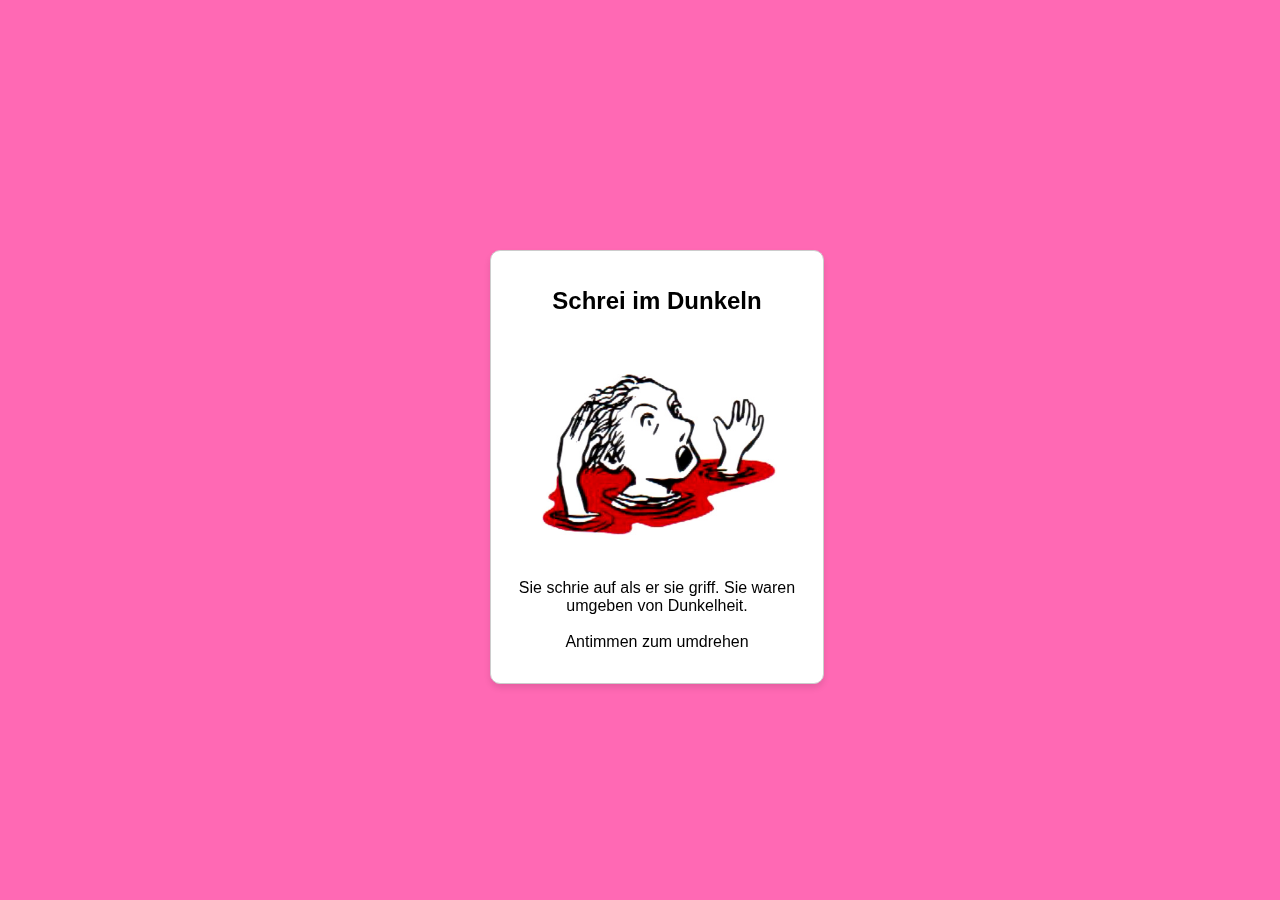
<file: blackstory1.html>
<!DOCTYPE html>
<html lang="en">
<head>
    <meta charset="UTF-8">
    <meta name="viewport" content="width=device-width, initial-scale=1.0">
    <title>Black story</title>
    <style>
        body {
            font-family: Arial, sans-serif;
            display: flex;
            justify-content: center;
            align-items: center;
            height: 100vh;
            margin: 0;
            background-color: hotpink;
        }

        .card-container {
            perspective: 1000px;
        }

        .card {
            width: 300px;
            height: 400px;
            position: relative;
            transform-style: preserve-3d;
            transition: transform 0.8s;
            cursor: pointer;
        }

        .card.is-flipped {
            transform: rotateY(180deg);
        }

        .card-front,
        .card-back {
            padding:1rem;
            position: absolute;
            width: 100%;
            height: 100%;
            backface-visibility: hidden;
            display: flex;
            flex-direction: column;
            justify-content: center;
            align-items: center;
            border: 1px solid #ccc;
            border-radius: 10px;
            text-align:center;
            background: #fff;
            box-shadow: 0 4px 6px rgba(0, 0, 0, 0.1);
        }

        .card-front img,
        .card-back img {
            width: 80%;
            height: auto;
            border-radius: 5px;
            margin: 20px 0;
        }

        .card-front {
            background-color: white;
        }

        .card-front, .card-back{
          animation: 'tease' 1s 1s infinite;
        }


        .card-back {
            background-color: white;
            transform: rotateY(180deg);
        }
    </style>
</head>
<body>

    <div class="card-container">
        <div class="card">
            <div class="card-front">
                <h2>Schrei im Dunkeln</h2>
                <img src="vord.jpg" alt="Vorderseite Bild">
                <p>Sie schrie auf als er sie griff. Sie waren umgeben von Dunkelheit.<br><br>Antimmen zum umdrehen</p>
            </div>
            <div class="card-back">
                <h2>Auflösung</h2>
                <p>Die beiden Waren im Griechenland Urlaub und der gut gelaunte Kapitän hatte ein junges Paar in einer dunklen Höhle alleingelassen. Sie könnten die Finger nicht voneinander lassen und stöhnten weil der Sex so gut war.</p>
            </div>
        </div>
    </div>
    <script>
        document.querySelector('.card').addEventListener('click', function() {
            this.classList.toggle('is-flipped');
        });
    </script>
</body>
</html>
</file>
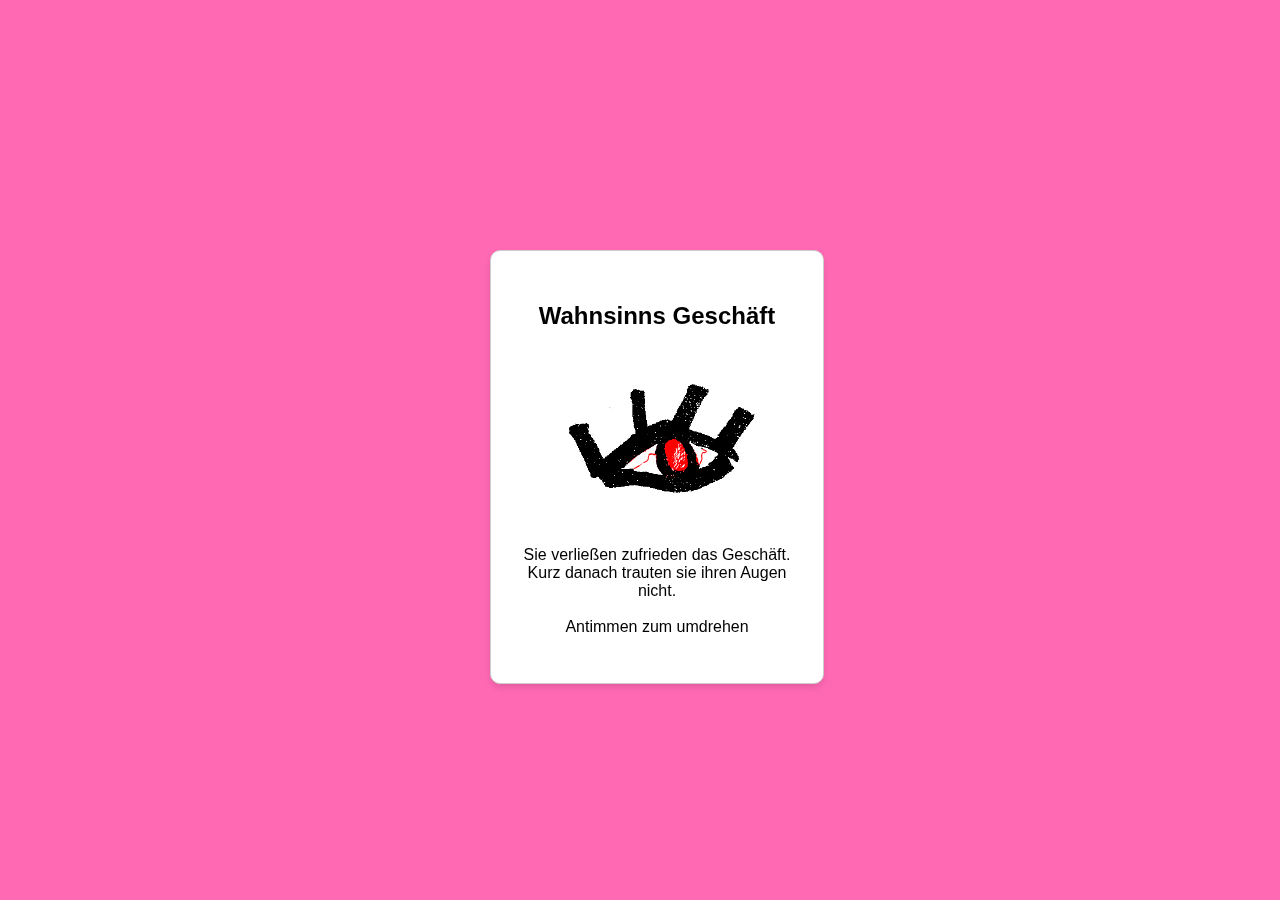
<file: blackstory2.html>
<!DOCTYPE html>
<html lang="en">
<head>
    <meta charset="UTF-8">
    <meta name="viewport" content="width=device-width, initial-scale=1.0">
    <title>Black story</title>
    <style>
        body {
            font-family: Arial, sans-serif;
            display: flex;
            justify-content: center;
            align-items: center;
            height: 100vh;
            margin: 0;
            background-color: hotpink;
            overflow: hidden;
        }

        .card-container {
            perspective: 1000px;
        }

        .card {
            width: 300px;
            height: 400px;
            position: relative;
            transform-style: preserve-3d;
            transition: transform 0.8s;
            cursor: pointer;
        }

        .card.is-flipped {
            transform: rotateY(180deg);
        }

        .card-front,
        .card-back {
            padding:1rem;
            position: absolute;
            width: 100%;
            height: 100%;
            backface-visibility: hidden;
            display: flex;
            flex-direction: column;
            justify-content: center;
            align-items: center;
            border: 1px solid #ccc;
            border-radius: 10px;
            text-align:center;
            background: #fff;
            box-shadow: 0 4px 6px rgba(0, 0, 0, 0.1);
        }

        .card-front img,
        .card-back img {
            width: 80%;
            height: auto;
            border-radius: 5px;
            margin: 20px 0;
        }

        .card-front {
            background-color: white;
        }

        .card-front, .card-back{
          animation: 'tease' 1s 1s infinite;
        }


        .card-back {
            background-color: white;
            transform: rotateY(180deg);
        }
    </style>
</head>
<body>

    <div class="card-container">
        <div class="card">
            <div class="card-front">
                <h2>Wahnsinns Geschäft</h2>
                <img src="blackauge.jpg" alt="Vorderseite Bild">
                <p>Sie verließen zufrieden das Geschäft. Kurz danach trauten sie ihren Augen nicht.<br><br>Antimmen zum umdrehen</p>
            </div>
            <div class="card-back">
                <h2>Auflösung</h2>
                <p>Fily und Lolo hatten LSD gekauft und trippten in Berlin Balls.</p>
            </div>
        </div>
    </div>
    <script>
        document.querySelector('.card').addEventListener('click', function() {
            this.classList.toggle('is-flipped');
        });
    </script>
</body>
</html>
</file>
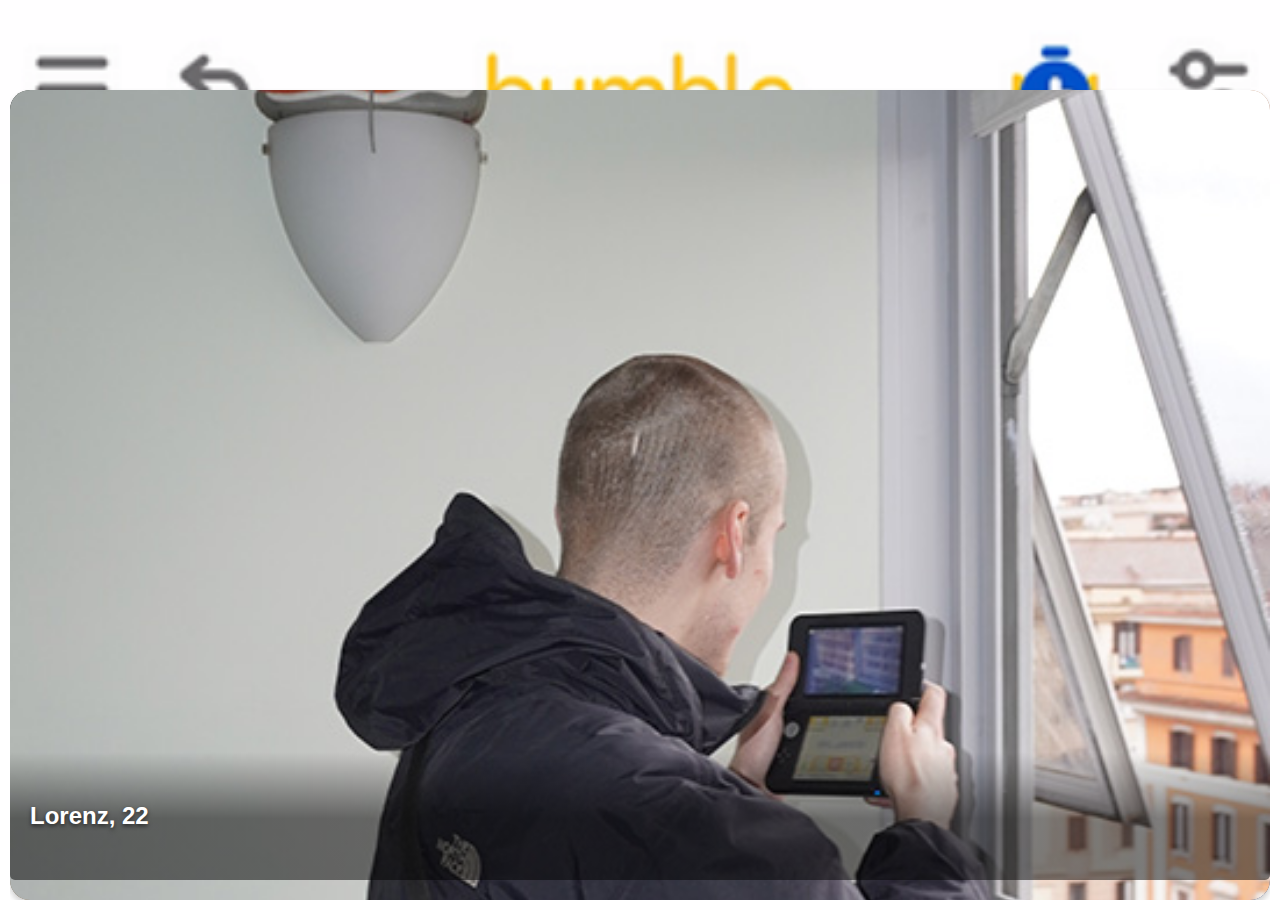
<file: bumble.html>
<!DOCTYPE html>
<html lang="en">
<head>
  <meta charset="UTF-8">
  <meta name="viewport" content="width=device-width, initial-scale=1.0">
  <title>Swipe App</title>
  <style>
    *{
      box-sizing:border-box;
    }
    body {
      display: flex;
      justify-content: center;
      align-items: center;
      height: 100vh;
      margin: 0;
      padding: 10px;
      background-color: white;
      font-family: Arial, sans-serif;
      overflow: hidden;
      background-image: url('fakebumble.png');
      background-repeat: no-repeat;
      background-size: 100% auto;
    }

    #app {
      position: relative;
      width: 100vw;
      height: 100vh;
      overflow: hidden;
    }

    .card {
      position: absolute;
      bottom:0;
      left: 0;
      width: 100%;
      height: 90vh;
      border-radius: 20px;

      overflow: hidden;
      display: flex;
      justify-content: center;
      align-items: flex-end;
      box-shadow: 0 4px 6px rgba(0, 0, 0, 0.1);
      padding: 0;
      transition: transform 0.3s ease-out, opacity 0.3s ease-out;
    }

    .card img {
      position: absolute;
      top: 0;
      left: 0;
      width: 100%;
      height: 100%;
      object-fit: cover;
      z-index: -1;
    }

    .card h2 {
      position: relative;
      color: #fff;
      text-shadow: 0 2px 4px rgba(0, 0, 0, 0.6);
      width: 100%;
      font-size: 24px;
      text-align: left;
      padding: 50px 20px;
      background: rgb(0,0,0);
      background: linear-gradient(0deg, rgba(0,0,0,0.49763655462184875) 48%, rgba(0,212,255,0) 100%);
      border-radius: 5px;
    }
  </style>
</head>
<body>
  <div id="app">
    <!-- Cards will be dynamically inserted here -->
  </div>
  <script>
    // Image data array
    const data = [
      { url: "bumblenintendo.jpg", name: "Lorenz, 22" },
      { url: "bumbleistanbul.jpg", name: "Lorenz, 22" },
      { url: "bumblewanne.jpg", name: "Lorenz, 22" },
      { url: "bumblekopf.jpg", name: "Lorenz, 22" },
      { url: "bumblekunststoff.jpg", name: "Lorenz, 22" },
    ];

    let currentIndex = 0;
    let currentCard = null; // Reference to the card being swiped

    const app = document.getElementById('app');

    // Initialize cards
    function loadCards() {
      app.innerHTML = ''; // Clear existing cards
      const nextCards = [data[currentIndex % data.length], data[(currentIndex + 1) % data.length]];

      nextCards.forEach((item, index) => {
        const card = document.createElement('div');
        card.classList.add('card');
        card.style.zIndex = nextCards.length - index; // Ensure proper stacking
        card.innerHTML = `
          <img src="${item.url}" alt="${item.name}">
          <h2>${item.name}</h2>
        `;
        app.appendChild(card);

        // Set currentCard to the topmost card
        if (index === 0) {
          currentCard = card;
        }
      });
    }

    // Track swipe movements
    let startX = 0, startY = 0;

    function onTouchStart(event) {
      if (!currentCard) return;
      const touch = event.touches[0];
      startX = touch.clientX;
      startY = touch.clientY;

      // Bring current card to the front
      currentCard.style.zIndex = 10;
    }

    function onTouchMove(event) {
      if (!startX || !startY || !currentCard) return;

      const touch = event.touches[0];
      const diffX = touch.clientX - startX;
      const diffY = touch.clientY - startY;

      currentCard.style.transform = `translate(${diffX}px, ${diffY}px) rotate(${diffX / 20}deg)`;
    }

    function onTouchEnd(event) {
      if (!currentCard) return;

      const rect = currentCard.getBoundingClientRect();
      const threshold = app.offsetWidth / 4;

      if (rect.left < -threshold || rect.right > window.innerWidth + threshold) {
        // Swipe completed
        currentCard.style.transition = 'transform 0.5s ease-out, opacity 0.5s ease-out';
        currentCard.style.opacity = '0';
        currentCard.style.transform = rect.left < -threshold
          ? 'translate(-100vw, 0) rotate(-20deg)'
          : 'translate(100vw, 0) rotate(20deg)';

        setTimeout(() => {
          currentCard.remove();
          currentIndex++;
          loadCards();
        }, 500);
      } else {
        // Swipe canceled
        currentCard.style.transition = 'transform 0.3s ease-out';
        currentCard.style.transform = 'translate(0, 0) rotate(0deg)';
      }

      // Reset swipe state
      startX = 0;
      startY = 0;
    }

    // Attach touch event listeners
    app.addEventListener('touchstart', onTouchStart);
    app.addEventListener('touchmove', onTouchMove);
    app.addEventListener('touchend', onTouchEnd);

    // Load the initial set of cards
    loadCards();
  </script>
</body>
</html>
</file>
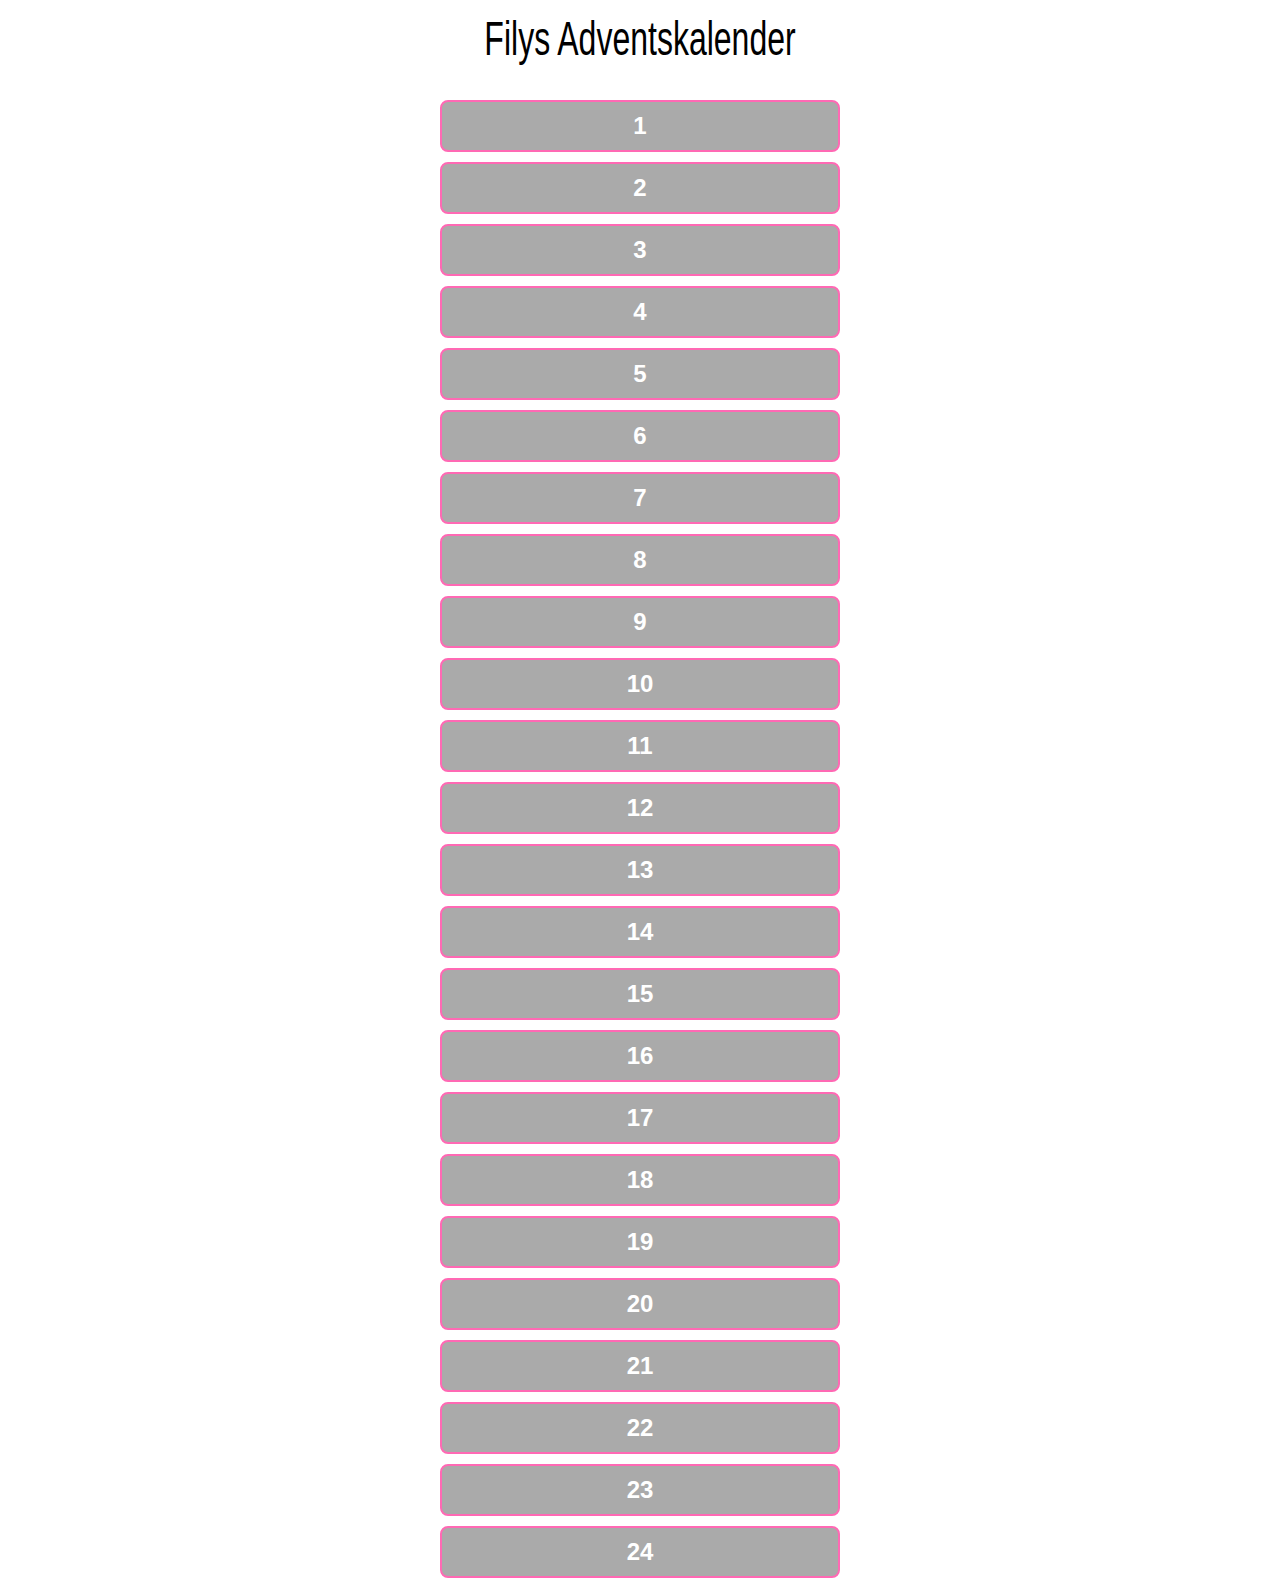
<file: calender.html>
<!DOCTYPE html>
<html lang="de">
<head>
    <meta charset="UTF-8">
    <meta name="viewport" content="width=device-width, initial-scale=1.0">
    <link rel="preconnect" href="https://fonts.googleapis.com">
<link rel="preconnect" href="https://fonts.gstatic.com" crossorigin>
<link href="https://fonts.googleapis.com/css2?family=Comic+Neue:ital,wght@0,300;0,400;0,700;1,300;1,400;1,700&family=Figtree:ital,wght@0,300..900;1,300..900&display=swap" rel="stylesheet">
    <title>Adventskalender</title>
    <style>
    h1{
      transform: scaleY(1.5);
      font-weight: normal;

    }
    audio{
      mmix-blend-mode: darken;
      ffilter: invert();
    }
    body {
       font-family: Arial, sans-serif;
       display: flex;
       flex-direction: column;
       align-items: center;
       margin: 0;
       padding: 0;
       background-color: white;
   }

   .calendar {
       display: grid;
       grid-template-columns: 1fr; /* Single column for mobile optimization */
       gap: 10px;
       width: 90%;
       max-width: 400px;
       margin-top: 20px;
   }

   .door {
       position: relative;
       background-color: hotpink;
       color: #fff;
       font-size: 1.5em;
       font-weight: bold;
       text-align: center;
       border: 2px solid hotpink;
       border-radius: 8px;
       cursor: pointer;
       overflow: hidden;
       padding: 10px;
       box-sizing: border-box;
   }

   .door.locked {
       background-color: #aaa;
       cursor: not-allowed;
   }

   .door.open span {
       display: none; /* Hide the door number when open */
   }

   .door-content {
       display: none;
       position: relative;
       background: black
       padding:0;
       color: #000;
       border: 2px solid hotpink;
       border-radius: 8px;
       box-sizing: border-box;
       overflow: hidden; /* Prevent overflow for images/videos */
   }

   .door-content img,
   .door-content video, audio {
       width: 100%;
       height: auto;
       object-fit: cover;
   }

   .door.open .door-content {
       display: block;
   }

   /* Door animation */
   .door.open::after {
       content: '';
       position: absolute;
       top: 0;
       left: 0;
       width: 100%;
       min-height: 300px;
       background-color: hotpink
       border: 2px solid hotpink;
       border-radius: 8px;
       z-index: 10; /* Ensures it is above other doors */
       animation: fallDown 0.5s ease forwards;
   }

        @keyframes fallDown {
            0% {
                transform: scale(1.2) rotate(10deg) translateY(0);
            }
            100% {
                transform: translateY(100%);
            }
        }
    </style>
</head>
<body>
    <h1>Filys Adventskalender</h1>
    <div class="calendar" id="calendar">
        <!-- Doors will be generated here by JavaScript -->
    </div>

    <script>
        const calendar = document.getElementById('calendar');
        const today = new Date();
        const currentYear = today.getFullYear();
        const currentMonth = today.getMonth(); // 0 = Jan, 11 = Dec
        const currentDate = today.getDate();

        // Advent calendar content
        const doors = [
            "<img src='filybrief1.jpg' alt='Day 1 Image'>",
            "<img src='filylolosanriobad.jpg' alt='Day 2 Image'>",
            "<audio controls><source src='dreidubai.mp3' type='audio/mpeg'></audio><img src='dreidubai.jpg' alt='Day 3 Image'></img>",
            "<img src='niete.jpg' alt='Day 4 Image'>",
            "<p>50 neue Fragen bei Wahrheit ❤️</p><a href='https://raw.githack.com/lorenzfk/Fily-Lolo/refs/heads/main/index.html'>👉 Wahrheit</a>",
            "<img src='minicheese.jpg' alt='Day 6 Image'>",
            "<img src='flgrass2.jpg' alt='Day 7 Image'>",
            "<p><iframe src='blackstory1.html'width='350'height='450'style='border: none; box-shadow: 0 4px 8px rgba(0, 0, 0, 0.1); border-radius: 10px;'></iframe></p>",
            "<img src='niete2.jpg' alt='Day 9 Image'>",
            "<iframe src='bumble.html'width='350'height='600'style='border: none; overflow:hidden;'></iframe>",
            "<p style='padding:10px;background:white;border-radius:10px'>Gutschein für 1 Mal Pickel Ausdrücken ❤️</p>",
            "<p>Wörterrätsel:</p><img src='ratsel.jpg' alt='Day 12 Image'>",
            "<audio controls><source src='dreikrallen.mp3' type='audio/mpeg'></audio><img src='dreikrallen.png' alt='Day 13 Image'></img>",
            "<img src='niete3.jpg' alt='Day 14 Image'>",
            "<p style='padding:10px;background:white;border-radius:10px'>Gutschein 1 Mal etwas machen worauf du Lust hast, ich aber nicht ❤️</p>",
            "<a style='padding:10px;background:white;border-radius:10px' href='filybird.html'>Fily Bird</a>",
            "<iframe src='quiz.html'width='350'height='700'style='border: none; overflow:hidden;'></iframe>",
            "<img src='niete4.jpg' alt='Day 18 Image'>",
            "<iframe src='blackstory2.html'width='400'height='650'style='overflow:hidden;border: none; box-shadow: 0 4px 8px rgba(0, 0, 0, 0.1); border-radius: 10px;'></iframe>",
            "<p style='padding:10px;background:white;border-radius:10px'>Gutschein 1 Mal Malaya-Erdnuss bei Mr. Dam ❤️</p>",
            "<p>Wörterrätsel (8 Wörter):</p><img src='wortraetsel2.jpg' alt='Day 21 Image'>",
            "<img src='niete5.jpg' alt='Day 22 Image'>",
            "<a style='padding:10px;background:white;border-radius:10px' href='soundboard.html'>Soundboard</a>",
            "<audio controls><source src='dreifalle.mp3' type='audio/mpeg'></audio><img src='dreifallecover.jpg' alt='Day 24 Image'></img>",
        ];

        for (let i = 0; i < 24; i++) {
            const day = i + 1;
            const door = document.createElement('div');
            door.classList.add('door');

            const doorContent = document.createElement('div');
            doorContent.classList.add('door-content');
            doorContent.innerHTML = doors[i] || `<p>No content for Day ${day}</p>`;

            // Mark doors as locked, pre-opened, or default
            if (currentYear === 2024 && currentMonth === 11) {
                if (currentDate > day) {
                    // Automatically open doors for previous dates
                    //door.classList.add('open');
                } else if (currentDate < day) {
                    // Lock doors for future dates
                    door.classList.add('locked');
                }
            } else {
                // Lock all doors if it's not December 2024
                door.classList.add('locked');
            }

            door.innerHTML = `<span>${day}</span>`;
            door.appendChild(doorContent);

            door.addEventListener('click', () => {
                if (!door.classList.contains('locked')) {
                    door.classList.add('open');
                }
            });

            calendar.appendChild(door);
        }
    </script>
</body>
</html>
</file>
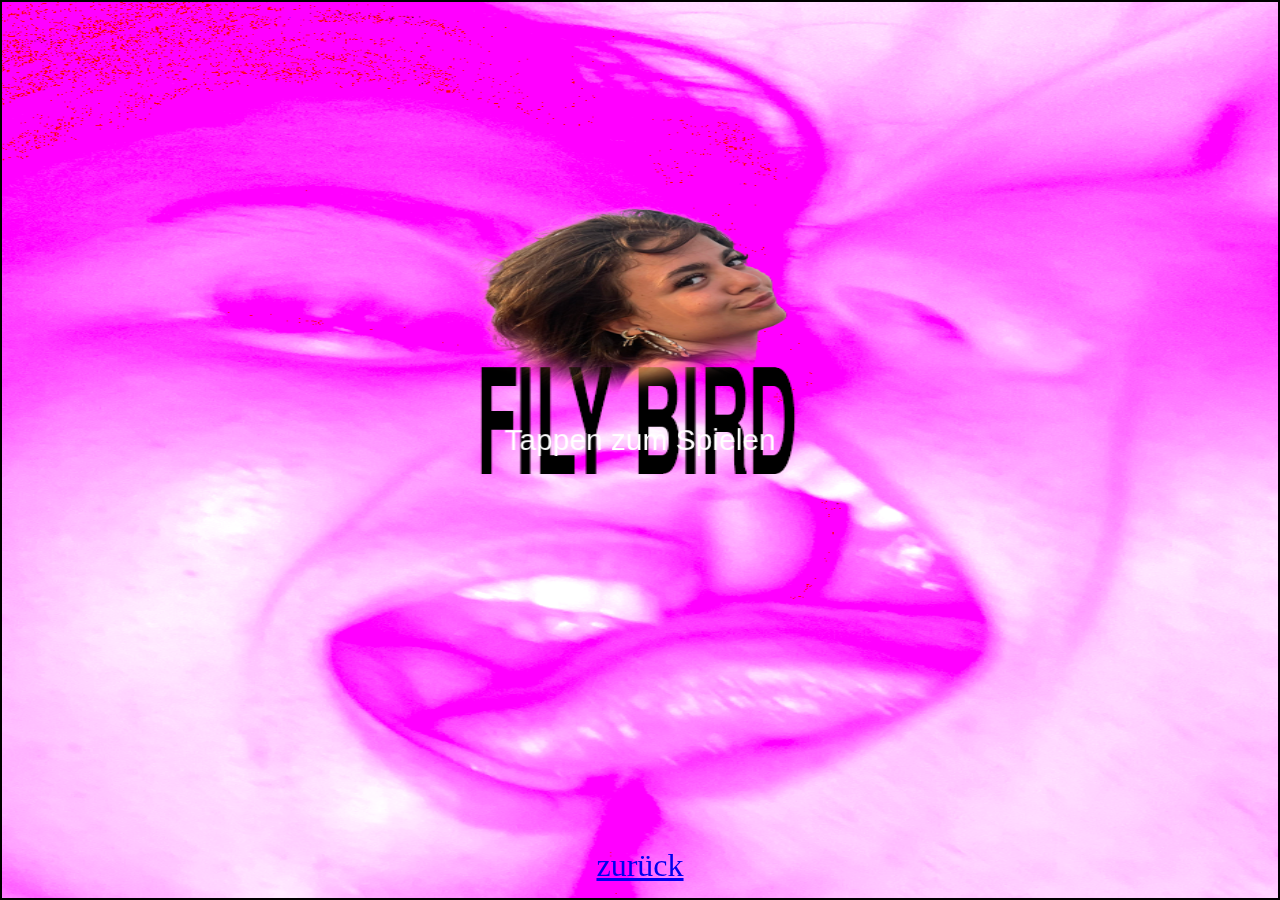
<file: filybird.html>
<!DOCTYPE html>
<html lang="en">
<head>
    <meta charset="UTF-8">
    <meta name="viewport" content="width=device-width, initial-scale=1.0">
    <title>Fily Bird</title>
    <style>
        * {
            margin: 0;
            padding: 0;
            box-sizing: border-box;
        }

        body {
            background-image: url("startscreen.png");
            background-size:100% 100%;
            display: flex;
            justify-content: center;
            align-items: center;
            height: 100vh;
            overflow: hidden;
        }

        #gameCanvas {
            display: block;
            border: 2px solid #000;
            width: 100vw;
            height: 100vh;
        }
    </style>
</head>
<body>
  <a id="back" style="position:fixed; bottom:1rem;width:100vw;left:0;text-align:center;font-size:2rem" href="calender.html"> zurück</a>
    <canvas id="gameCanvas"></canvas>

    <script>
        const canvas = document.getElementById('gameCanvas');
        const ctx = canvas.getContext('2d');
        canvas.width = window.innerWidth;
        canvas.height = window.innerHeight;

        const GRAVITY = 0.5;
        const JUMP = -6;
        const PIPE_WIDTH = 100;
        const PIPE_GAP = 240;

        let bird;
        let pipes;
        let score;
        let gameOver;
        let gameStarted = false;

        const backgroundImg = new Image();
        backgroundImg.src = 'background.png'; // Replace with your background image path

        const startImg = new Image();
        startImg.src = 'startscreen.png';

        const pipeImg = new Image();
        pipeImg.src = 'pipe.png'; // Replace with your pipe image path

        function resetGame() {
            bird = {
                x: 100,
                y: canvas.height / 2,
                width: 60,
                height: 60,
                velocity: 0,
                image: new Image()
            };
            bird.image.src = 'bird.png'; // Replace with your bird image path

            pipes = [];
            score = 0;
            gameOver = false;
            gameStarted = false;

            createPipe();
            drawInitialScreen();
        }

        function createPipe() {
            const pipeY = Math.random() * (canvas.height - PIPE_GAP - 200) + 50;
            pipes.push({
                x: canvas.width,
                topY: pipeY - PIPE_GAP,
                bottomY: pipeY
            });
        }

        function drawBackground() {
            ctx.drawImage(backgroundImg, 0, 0, canvas.width, canvas.height);
        }

        function drawBird() {
            ctx.save();
            ctx.translate(bird.x + bird.width / 2, bird.y + bird.height / 2);
            ctx.rotate(Math.min(Math.max(bird.velocity / 10, -1), 1));
            ctx.drawImage(bird.image, -bird.width / 2, -bird.height / 2, bird.width, bird.height);
            ctx.restore();
        }

        function drawPipes() {
            pipes.forEach(pipe => {
                // Draw top pipe flipped
                ctx.save();
                ctx.translate(pipe.x + PIPE_WIDTH / 2, pipe.topY);
                ctx.scale(1, -1);
                ctx.drawImage(pipeImg, -PIPE_WIDTH / 2, 0, PIPE_WIDTH, canvas.height - pipe.topY);
                ctx.restore();

                // Draw bottom pipe
                ctx.drawImage(pipeImg, pipe.x, pipe.bottomY, PIPE_WIDTH, canvas.height - pipe.bottomY);
            });
        }

        function updateBird() {
            bird.velocity += GRAVITY;
            bird.y += bird.velocity;

            if (bird.y + bird.height > canvas.height) {
                gameOver = true;
            }

            // Prevent bird from going above the canvas
            if (bird.y < 0) {
                bird.y = 0;
                bird.velocity = 0;
            }
        }

        function updatePipes() {
            pipes.forEach(pipe => {
                pipe.x -= 3;
                if (pipe.x + PIPE_WIDTH < 0) {
                    pipes.shift();
                    score++;
                }

                if (
                    bird.x < pipe.x + PIPE_WIDTH && bird.x + bird.width > pipe.x && (bird.y + 10 < pipe.topY || bird.y + bird.height - 10 > pipe.bottomY)
                ) {
                    gameOver = true;
                }
            });

            if (pipes.length === 0 || pipes[pipes.length - 1].x < canvas.width - 400) {
                createPipe();
            }
        }

        function drawScore() {
            ctx.fillStyle = '#fff';
            ctx.font = '20px Arial';
            ctx.fillText(`Score: ${score}`, 120, 80);
        }

        function drawInitialScreen() {
            ctx.clearRect(0, 0, canvas.width, canvas.height);
            ctx.drawImage(startImg, 0, 0, canvas.width, canvas.height);
            drawBackground();
            drawBird();
            ctx.drawImage(startImg, 0, 0, canvas.width, canvas.height);
            ctx.fillStyle = '#fff';
            ctx.font = '30px Arial';
            ctx.textAlign = 'center';
            ctx.fillText('Tappen zum Spielen', canvas.width / 2, canvas.height / 2);
        }

        function gameLoop() {
            if (gameOver) {
                ctx.fillStyle = 'rgba(0, 0, 0, 0.5)';
                ctx.fillRect(0, 0, canvas.width, canvas.height);
                ctx.fillStyle = '#fff';
                ctx.font = '30px Arial';
                ctx.textAlign = 'center';
                ctx.fillText('Reingekackt', canvas.width / 2, canvas.height / 2);
                ctx.fillText(`Score: ${score}`, canvas.width / 2, canvas.height / 2 + 40);
                ctx.fillText('Tappen zum Spielen', canvas.width / 2, canvas.height / 2 + 80);
                return;
            }

            ctx.clearRect(0, 0, canvas.width, canvas.height);

            drawBackground();
            drawBird();
            drawPipes();
            drawScore();

            updateBird();
            updatePipes();

            requestAnimationFrame(gameLoop);
        }

        function jump() {
            if (!gameStarted) {
                gameStarted = true;
                gameLoop();
            }

            if (gameOver) {
                resetGame();
                return;
            }

            bird.velocity = JUMP;
        }

        canvas.addEventListener('click', jump);
        canvas.addEventListener('touchstart', jump);

        resetGame();
    </script>
</body>
</html>
</file>
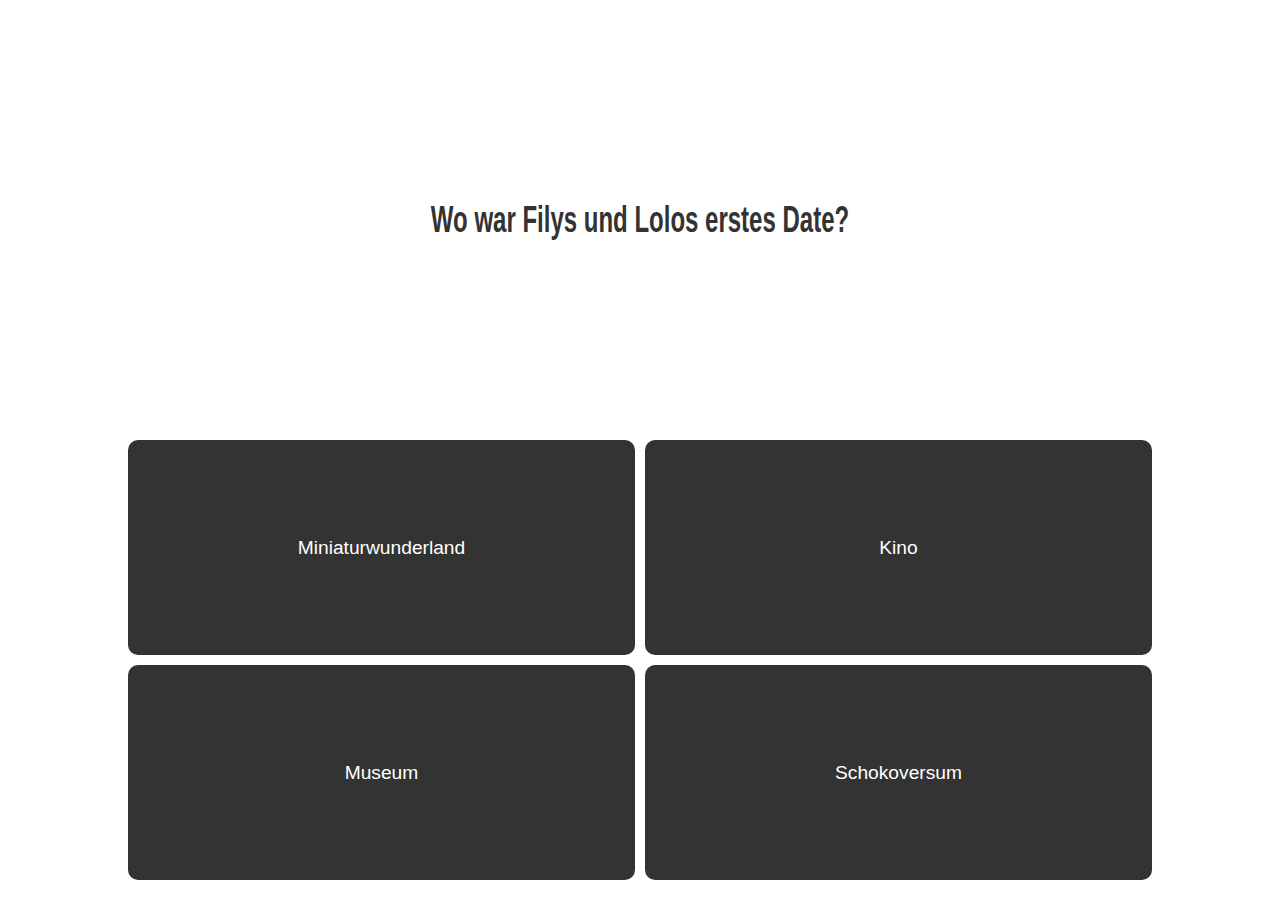
<file: quiz.html>
<!DOCTYPE html>
<html lang="de">
<head>
    <meta charset="UTF-8">
    <meta name="viewport" content="width=device-width, initial-scale=1.0">
    <title>Quiz App</title>
    <style>
        /* General styles */
        body {
            margin: 0;
            font-family: Arial, sans-serif;
            background-color: hotpink;
            text-align: center;
            box-sizing:border-box;
            padding:0;
            max-width:100vw;
            overflow:hidden;
        }

        .quiz-container {
            width: 100%;
            height: 100vh;
            display: flex;
            flex-direction: column;
            justify-content: center;
            align-items: center;
            background-color: white;
        }

        .question {
            width: 80%;
            height: 50%;
            display: flex;
            justify-content: center;
            align-items: center;
            font-size: 1.5rem;
            font-weight: bold;
            color: #333;
            text-align: center;
            transform:scaleY(1.5);
        }

        .answers {
            width: 80%;
            height: 50%;
            display: grid;
            grid-template-columns: 1fr 1fr;
            grid-gap: 10px;
            padding-bottom:20px;
        }

        .answer {
            display: flex;
            justify-content: center;
            align-items: center;
            background-color: #333;
            color: white;
            font-size: 1.2rem;
            border-radius: 10px;
            cursor: pointer;
            transition: all 0.3s;
        }

        .answer:hover {
            background-color: #555;
        }

        .answer.correct {
            background-color: green;
        }

        .answer.wrong {
            background-color: red;
        }

        .hidden {
            display: none;
        }

        .result {
          width:100%;
            font-size: 2rem;
            color: #333;
            margin-top: 20px;
            padding:20px;
        }

        .result img {
            width: 150px;
            margin-bottom: 20px;
        }
    </style>
</head>
<body>
    <div class="quiz-container">
        <!-- Question Section -->
        <div id="question" class="question">Question will appear here</div>

        <!-- Answers Section -->
        <div id="answers" class="answers">
            <div class="answer" onclick="selectAnswer(0)">Answer 1</div>
            <div class="answer" onclick="selectAnswer(1)">Answer 2</div>
            <div class="answer" onclick="selectAnswer(2)">Answer 3</div>
            <div class="answer" onclick="selectAnswer(3)">Answer 4</div>
        </div>
    </div>

    <script>
        const questions = [
            {
                question: "Wo war Filys und Lolos erstes Date?",
                answers: ["Miniaturwunderland", "Kino", "Museum", "Schokoversum"],
                correct: 2
            },
            {
                question: "Was ist das Lieblingscafe von Fily und Lolo?",
                answers: ["Knuth", "Marysol", "Starbucks", "Cafe Extrablatt"],
                correct: 1
            },
            {
                question: "Was wird bei Fabios Fischrestaurant serviert?",
                answers: ["Sushi", "Burger", "Pizza", "Fusion-Küche"],
                correct: 3
            }
        ];

        const results = [
            "Das kannst du besser!",
            "Du kennst dich ein wenig mit Fily und Lolo aus, kannst aber noch viel lernen!",
            "Du kennst dich schon gut mit Fily und Lolo aus, kannst aber noch Einiges lernen!",
            "Du kennst dich sehr gut Fily und Lolo aus - ein wahrer Fan!"
        ];

        const resultImages = [
            "quiz_fail.png",
            "quiz_0.png",
            "quiz_1.png",
            "quiz_2.png"
        ];

        let currentQuestionIndex = 0;
        let score = 0;
        const questionDiv = document.getElementById("question");
        const answersDiv = document.getElementById("answers");
        const answerElements = document.querySelectorAll(".answer");

        function loadQuestion() {
            const q = questions[currentQuestionIndex];
            questionDiv.textContent = q.question;
            q.answers.forEach((answer, index) => {
                answerElements[index].textContent = answer;
                answerElements[index].classList.remove("correct", "wrong");
            });
        }

        function selectAnswer(index) {
            const correctIndex = questions[currentQuestionIndex].correct;
            if (index === correctIndex) {
                answerElements[index].classList.add("correct");
                score++;
            } else {
                answerElements[index].classList.add("wrong");
                answerElements[correctIndex].classList.add("correct");
            }

            // Wait 1.5 seconds and move to the next question or show results
            setTimeout(() => {
                currentQuestionIndex++;
                if (currentQuestionIndex < questions.length) {
                    loadQuestion();
                } else {
                    showResults();
                }
            }, 1500);
        }

        function showResults() {
            document.querySelector(".quiz-container").innerHTML = `
                <img style="max-width:250px" src="${resultImages[score]}" alt="Result Image">
                <div class='result'>Dein Score: ${score} / ${questions.length}</div>
                <div class='result'>${results[score]}</div>
            `;
        }

        // Initialize the first question
        loadQuestion();
    </script>
</body>
</html>
</file>
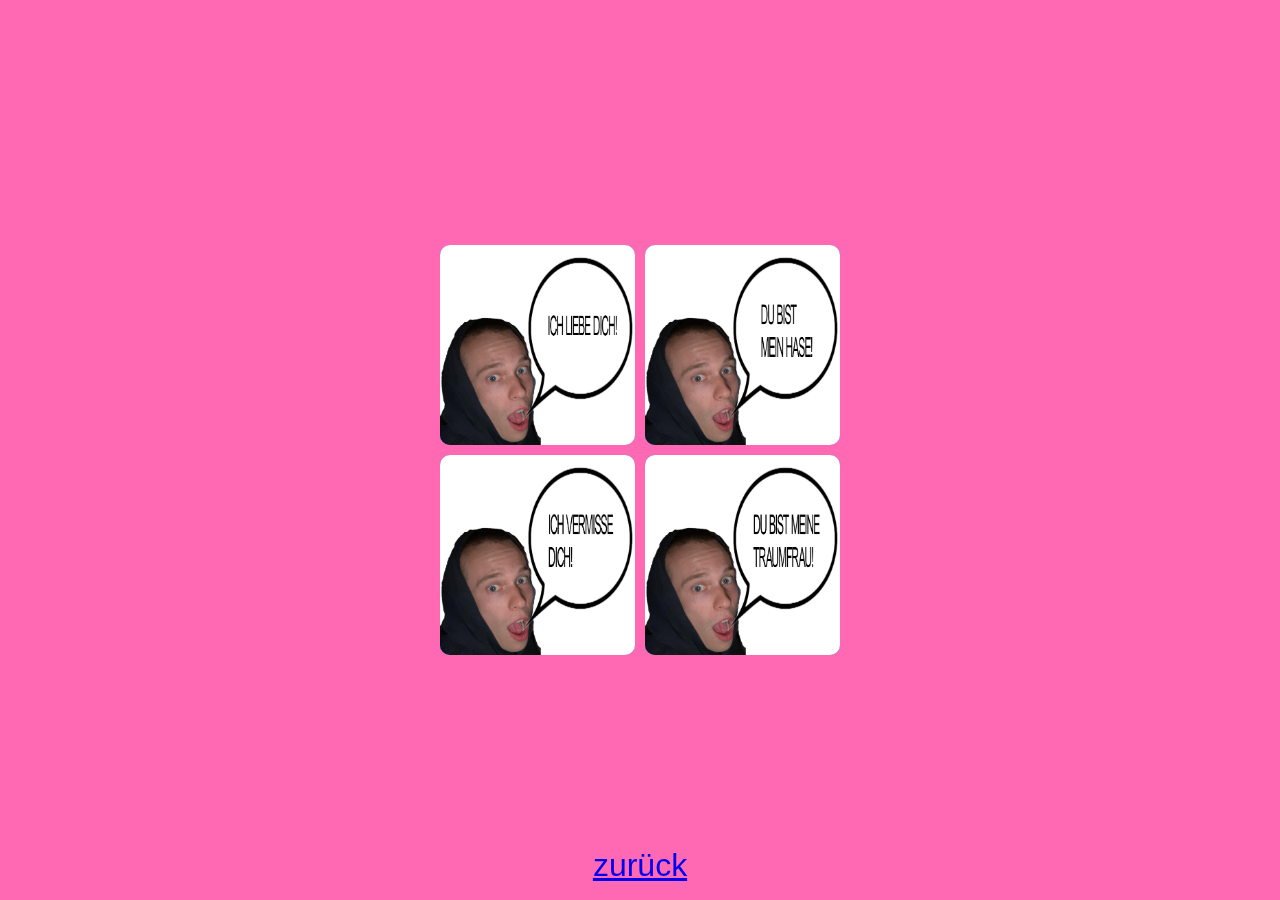
<file: soundboard.html>
<!DOCTYPE html>
<html lang="de">
<head>
    <meta charset="UTF-8">
    <meta name="viewport" content="width=device-width, initial-scale=1.0">
    <title>Lolo Soundboard</title>
    <style>
        body {
            display: flex;
            justify-content: center;
            align-items: center;
            height: 100vh;
            margin: 0;
            background-color: hotpink;
            font-family: Arial, sans-serif;
        }

        .soundboard {
            display: grid;
            grid-template-columns: repeat(2, 1fr);
            gap: 10px;
            width: 90%;
            max-width: 400px;
        }

        .button {
            display: flex;
            justify-content: center;
            align-items: center;
            background-color: #007BFF;
            border: none;
            border-radius: 10px;
            padding-top:50%;
            cursor: pointer;
            overflow: hidden;
            position: relative;
            height:200px;
            transition: transform 0.1s ease, background-color 0.3s ease;
        }

        .button img {
            width: 100%;
            height: 100%;
            object-fit: cover;
            position: absolute;
            top: 0;
            left: 0;
        }

        .button:active {
            transform: scale(0.95);
            background-color: #0056b3;
        }
    </style>
</head>
<body>
  <a id="back" style="position:fixed; bottom:1rem;width:100vw;left:0;text-align:center;font-size:2rem" href="calender.html"> zurück</a>
    <div class="soundboard">
        <button class="button" onclick="playSound('liebe')">
            <img src="aliebe.jpg" alt="Sound 1">
        </button>
        <button class="button" onclick="playSound('hase')">
            <img src="ahase.jpg" alt="Sound 2">
        </button>
        <button class="button" onclick="playSound('vermisse')">
            <img src="avermisse.jpg" alt="Sound 3">
        </button>
        <button class="button" onclick="playSound('traumfrau')">
            <img src="atraumfrau.jpg" alt="Sound 4">
        </button>
    </div>

    <script>
        function playSound(sound) {
            const audio = new Audio(`${sound}.mp3`);
            audio.play();
        }
    </script>
</body>
</html>
</file>
